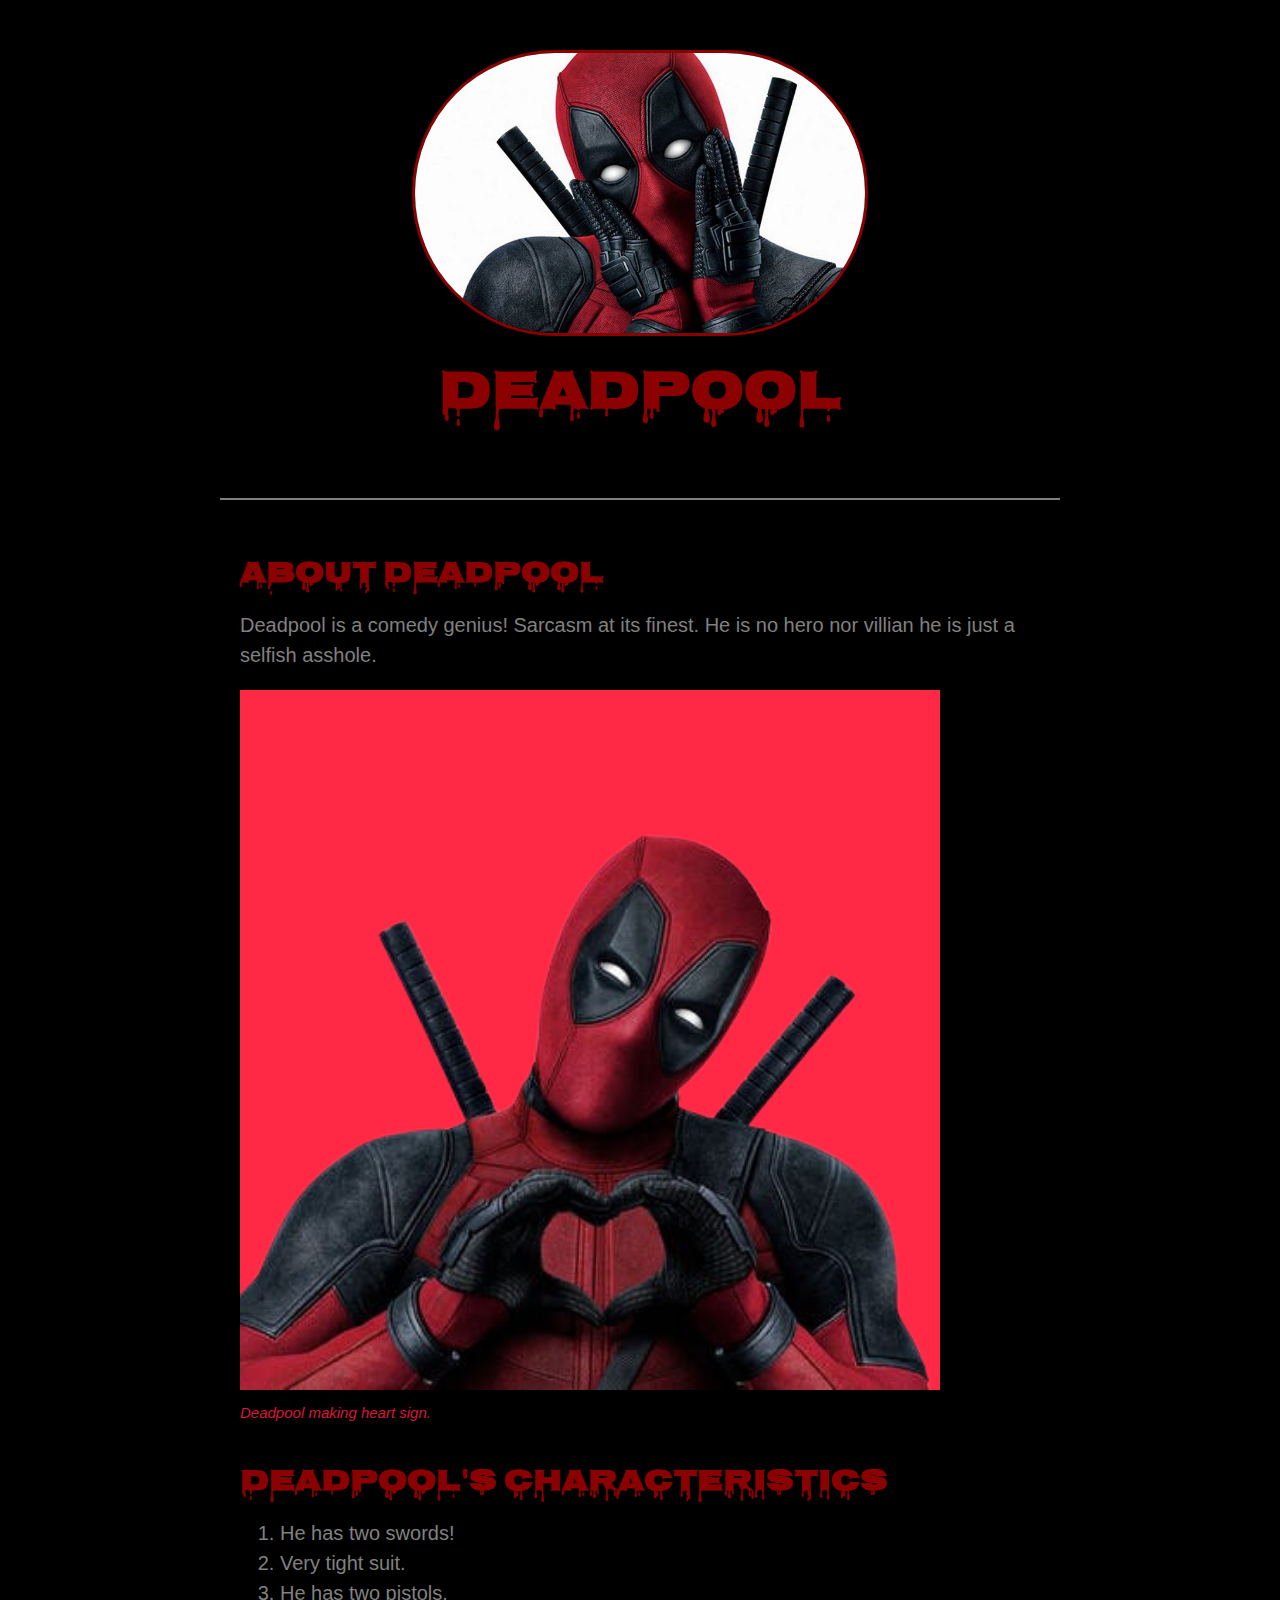
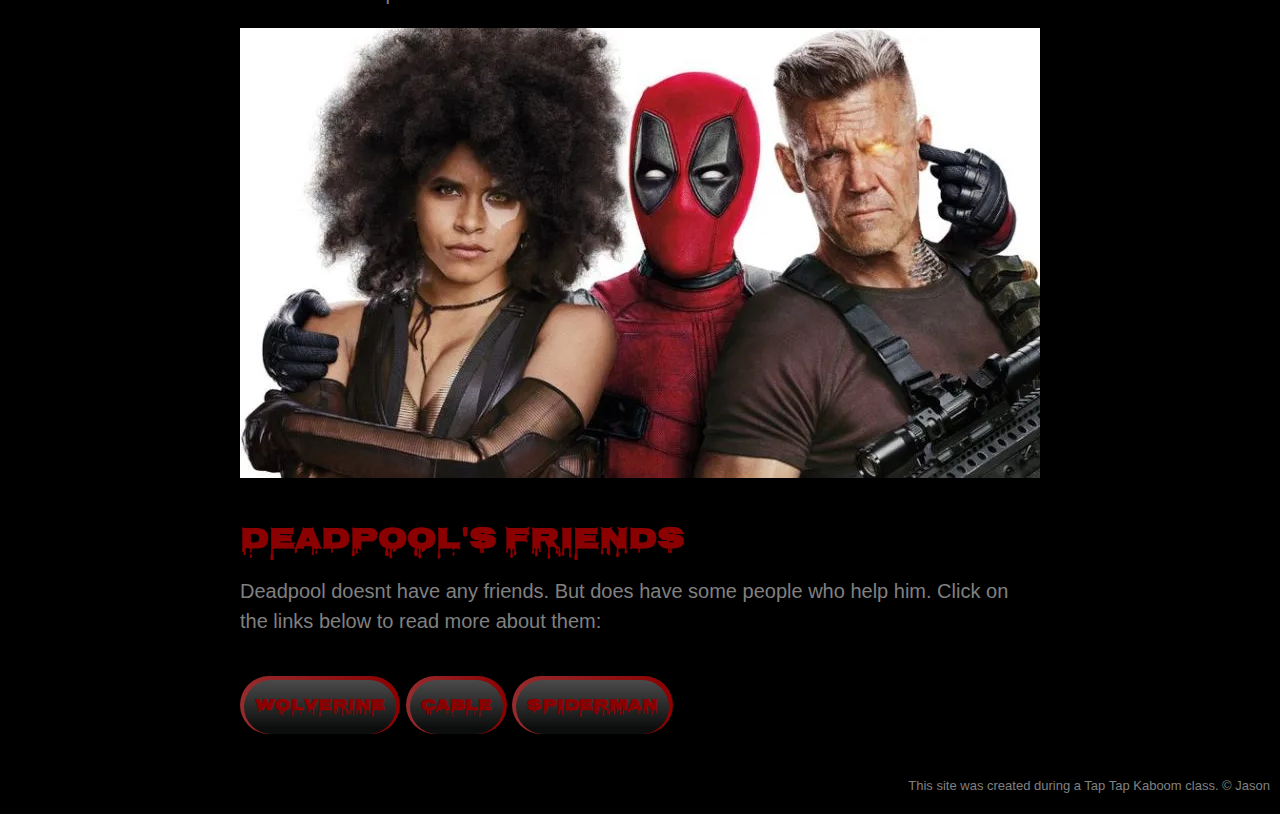
<file: index.html>
<!DOCTYPE html>
<html>
<head>
    <title>Deadpool</title>
    <!-- Little icon on the tab called FAVICON -->
    <link rel="icon" href="img/deadpool header.jpg">
    <link href="https://fonts.googleapis.com/css2?family=Nosifer&display=swap" rel="stylesheet">
    <link rel="stylesheet" type="text/css" href="CSS/hero.css"/>

</head>
<body>
    <!-- Header Element -->
    <header>
        <img class="large-hovering" src="img/deadpool header.jpg">
        <h1>Deadpool</h1>
    </header>

    <!-- Main Element -->
    <main>
        <!-- About -->
        <h2>About Deadpool</h2>
        <p>Deadpool is a comedy genius! Sarcasm at its finest.
         He is no hero nor villian he is just a selfish asshole.</p>
        <img src="img/about-deadpool.png">
        <p class="caption">Deadpool making heart sign.</p>
        <!-- Characteristics -->
        <h2>Deadpool's Characteristics</h2>
        <ol>
            <li>He has two swords!</li>
            <li>Very tight suit.</li>
            <li>He has two pistols.</li>
        </ol>
        <!-- Friends -->
        <img src="img/deadpool-and-friends.jpeg">
        <h2>Deadpool's Friends</h2>
        <p class="last">Deadpool doesnt have any friends. But does have some people who help him.
            Click on the links below to read more about them:
        </p>
       
       <!-- For future uses if needed-->
        <!-- <ul>
            <li><a target="_blank" href="https://en.wikipedia.org/wiki/Wolverine_(character)">Wolverine</a></li>
            <li><a target="_blank" href="https://deadpool.fandom.com/wiki/Cable">Cable</a></li>
            <li><a target="_blank" href="https://en.wikipedia.org/wiki/Spider-Man">Spiderman</a></li>
        </ul>
        -->

        <button class="link-button" onclick="window.open('https://en.wikipedia.org/wiki/Wolverine_(character)','_blank')">Wolverine</button>
        <button class="link-button" onclick="window.open('https://deadpool.fandom.com/wiki/Cable','_blank')">Cable</button>
        <button class="link-button" onclick="window.open('https://en.wikipedia.org/wiki/Spider-Man','_blank')">Spiderman</button>

    </main>

    <!-- Footer Element -->
    <footer>
        <p>This site was created during a Tap Tap Kaboom class. &copy; Jason</p>
    </footer>

</body>
</html>
</file>
<file: CSS/hero.css>
body{
    background-color: black;
    margin: 0;
    font-family: Arial, Helvetica, sans-serif;
    font-size: 20px;
    line-height: 30px;
}

/* this is how to write comments on CSS */
/* ctrl "/" for a shortcut to make a comment */

header{
    text-align: center;
    padding-top: 50px;
    padding-bottom: 50px;
}

h1, h2{
    font-family: 'Nosifer', cursive;
}

header h1{
    color: darkred;
    font-size: 55px;
}

.large-hovering{
    border-radius: 150px;
    width: 450px;
    height: 280px;
    border: 3px solid darkred;
}

.large-hovering:hover{
    width: 490px;
    height: 320px;
}

main{
    color: grey;
    max-width: 800px;
    margin: 0 auto;
    padding: 20px;
    border-top: 2px solid grey;
}

main img{
    max-width: 100%;
}

h2{
    font-size: 30px;
    color: darkred;
    margin: 40px 0 10px;
}

/*  
a{
    color: white;   
}
a:hover{
    color: darkred;
    font-family: 'Nosifer', cursive;
    font-size: 15px;
}
*/
footer{
    font-size: small;
    color: grey;
    text-align: right;
    padding-right: 10px;
}

p.caption{
    margin-top: 0;
    color: crimson;
    font-style: italic;
    font-size: 15px;
}

.last{
  margin-bottom: 40px;
}

/* CSS */
.link-button {
  align-items: center;
  appearance: none;
  background-clip: padding-box;
  background-color: initial;
  background-image: none;
  border-style: none;
  box-sizing: border-box;
  color: darkred;
  cursor: pointer;
  display: inline-block;
  flex-direction: row;
  flex-shrink: 0;
  font-family: 'Nosifer', cursive;
  font-size: 16px;
  font-weight: 800;
  justify-content: center;
  line-height: 24px;
  margin: 0;
  min-height: 5px;
  outline: none;
  overflow: visible;
  padding: 19px 26px;
  pointer-events: auto;
  position: relative;
  text-align: center;
  text-decoration: none;
  text-transform: none;
  user-select: none;
  -webkit-user-select: none;
  touch-action: manipulation;
  vertical-align: middle;
  width: auto;
  word-break: keep-all;
  z-index: 0;
}

@media (min-width: 768px) {
  .link-button {
    padding: 19px 15px;
  }
}

.link-button:before,
.link-button:after {
  border-radius: 80px;
}

.link-button:before {
  background-image: linear-gradient(92.83deg, #962C2E 0, darkred 100%);
  content: "";
  display: block;
  height: 94%;
  left: 0;
  overflow: hidden;
  position: absolute;
  top: 0;
  width: 100%;
  z-index: -2;
}

.link-button:after {
  background-color: initial;
  background-image: linear-gradient(#4A4A4A 0, #0c0d0d 90%);
  bottom: 4px;
  content: "";
  display: block;
  left: 4px;
  overflow: hidden;
  position: absolute;
  right: 4px;
  top: 4px;
  transition: all 100ms ease-out;
  z-index: -1;
}

.link-button:hover:not(:disabled):before {
  background: linear-gradient(92.83deg, rgb(255, 116, 38) 0%, rgb(249, 58, 19) 100%);
}

.link-button:hover:not(:disabled):after {
  bottom: 0;
  left: 0;
  right: 0;
  top: 0;
  transition-timing-function: ease-in;
  opacity: 0;
}

.link-button:hover:not(:disabled) {
  color: black;
}

.link-button:active:not(:disabled) {
  color: black;
}

.link-button:active:not(:disabled):before {
  background-image: linear-gradient(0deg, rgba(0, 0, 0, .2), rgba(0, 0, 0, .2)), linear-gradient(92.83deg, #ff7426 0, #f93a13 100%);
}

.link-button:active:not(:disabled):after {
  background-image: linear-gradient(#541a0f 0, #0c0d0d 100%);
  bottom: 4px;
  left: 4px;
  right: 4px;
  top: 4px;
}

.link-button:disabled {
  cursor: default;
  opacity: .24;
}
</file>
